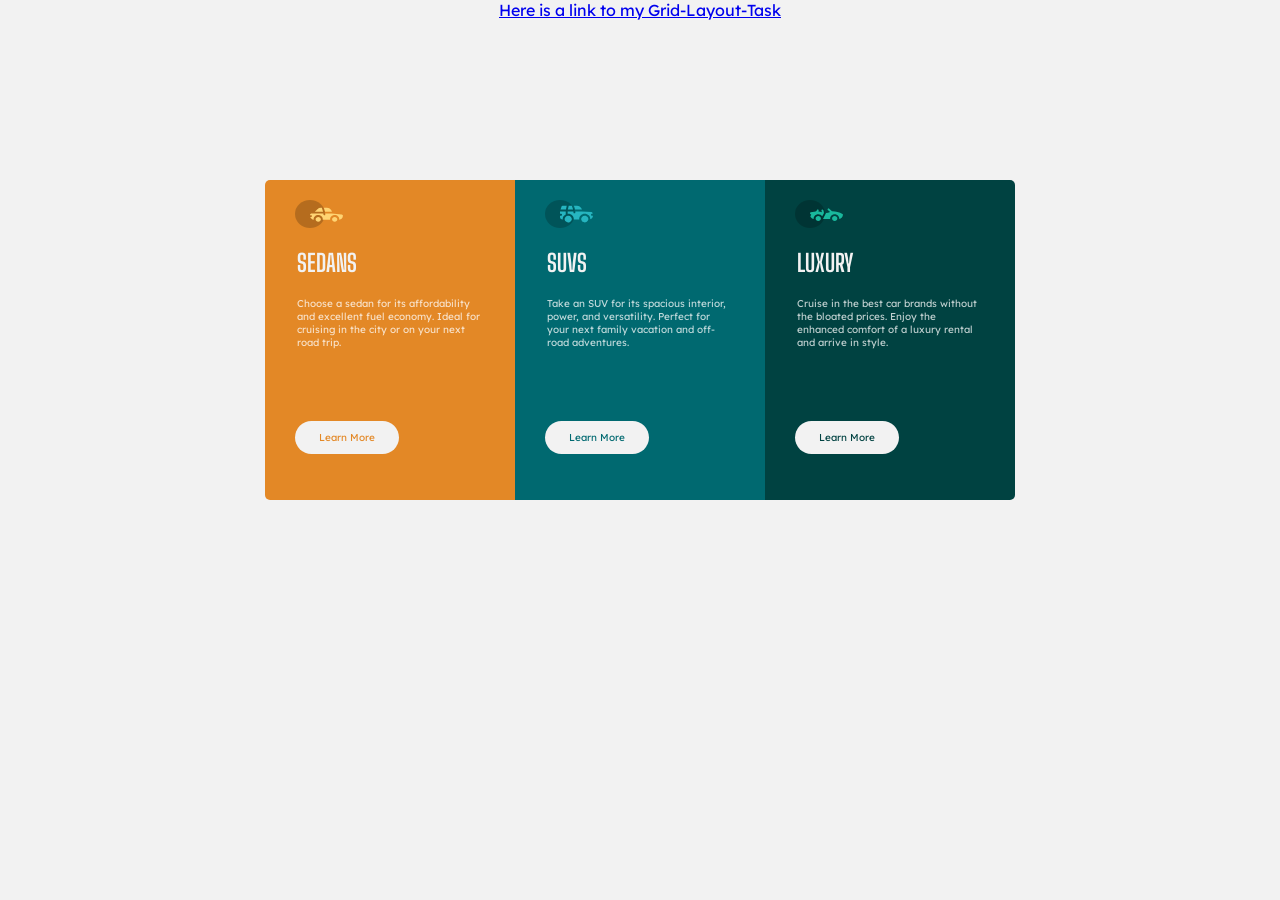
<file: index.html>
<!DOCTYPE html>
<html lang="en">
<head>
    <meta charset="UTF-8">
    <meta http-equiv="X-UA-Compatible" content="IE=edge">
    <meta name="viewport" content="width=device-width, initial-scale=1.0">
    <title>Zuri Flexbox Layout</title>
    <link rel="stylesheet" href="style.css">
    <link href="https://fonts.googleapis.com/css2?family=Big+Shoulders+Display:wght@700&family=Lexend+Deca&display=swap" rel="stylesheet">
</head>
<body>
    <section class="hero">
        <div class="container">
            <div class="main-content">
                <a href="https://perpy-del.github.io/Zuri-Grid-Layout/grid.html" target="_blank" class="grid">
                    Here is a link to my Grid-Layout-Task
                </a>
                <div class="grid-layout">
                <div class="first-card">
                    <div class="logo-sedans">
                        <img src="images/icon-sedans.svg" alt="sedans">
                    </div>

                    <div class="text-sedans">
                        <h2>SEDANS</h2>
                        <p>Choose a sedan for its affordability and excellent fuel economy. Ideal for cruising in the city or on your next road trip. </p>
                    </div>

                    <div class="btn-sedans">
                        <a href ='#sedans' class="btn-firstcard">
                            Learn More
                        </a>
                    </div>
                </div>

                <div class="second-card">
                    <div class="logo-suvs">
                        <img src="images/icon-suvs.svg" alt="suvs">
                    </div>

                    <div class="text-suvs">
                        <h2>SUVS</h2>
                        <p> Take an SUV for its spacious interior, power, and versatility. Perfect for your next family vacation and off-road adventures. </p>
                    </div>

                    <div class="btn-suvs">
                        <a href ='#suvs' class="btn-secondcard">
                            Learn More
                        </a>
                    </div>
                </div>

                <div class="third-card">
                    <div class="logo-luxury">
                        <img src="images/icon-luxury.svg" alt="luxury">
                    </div>

                    <div class="text-luxury">
                        <h2>LUXURY</h2>
                        <p> Cruise in the best car brands without the bloated prices. Enjoy the enhanced comfort of a luxury rental and arrive in style. </p>
                    </div>

                    <div class="btn-luxury">
                        <a href ='#luxury' class="btn-thirdcard">
                            Learn More
                        </a>
                    </div>
                </div>
                </div>
            </div>
        </div>
    </section>
</body>
</html>
</file>
<file: style.css>
body {
    background-color: hsl(0, 0%, 95%);
    margin: 0;
    padding: 0;
    box-sizing: border-box;
}

.grid {
    font-family: 'Lexend Deca', sans-serif;
    margin-top: auto;
}

.first-card{
    width: 250px;
    height: 320px;
    background-color: hsl(31, 77%, 52%);
    border-radius: 5px 0 0 5px;
}

.second-card{
    width: 250px;
    height: 320px;
    background-color: hsl(184, 100%, 22%);
}

.third-card{
    width: 250px;
    height: 320px;
    background-color: hsl(179, 100%, 13%);
    border-radius: 0 5px 5px 0;
}

.main-content {
    display: flex;
    /* margin: 10rem auto; */
    margin-top: auto;
    align-items: center;
    justify-content: center;
    flex-direction: column;
}

.grid-layout {
    display: flex;
    margin: 10rem auto;
    align-items: center;
    justify-content: center;
    flex-direction: row;
}
.logo-sedans {
    display: flex;
    padding: 1.25em 0 0 1.85em;
    align-items: center;
}

img {
    width: 48px;
    height: 28px;
}

.text-sedans {
    padding: 0 2em 3em 2em;
}

h2 {
    font-family: 'Poppins' sans-serif;
    font-weight: 700;
    color: hsl(0, 0%, 95%);
    font-family: 'Big Shoulders Display', cursive;
}

p {
    font-family: 'Lexend Deca' sans-serif;
    font-weight: 400;
    font-size: 10px;
    color: hsla(0, 0%, 100%, 0.75);
    font-family: 'Lexend Deca', sans-serif;
}

.btn-sedans {
padding: 1.25em 1.85em;
}

.btn-firstcard {
    border-radius: hsl(0, 0%, 95%);
    border-radius: 100px;
    background-color: hsl(0, 0%, 95%);
    border-color: hsl(0, 0%, 95%);
    font-family: 'Lexend Deca', sans-serif;
    font-size: 10px;
    color: hsl(31, 77%, 52%);
    text-decoration: none;
    padding: 10px 24px;
}

.btn-firstcard:hover {
    color: white;
    background-color: transparent;
    border: 1px solid white;
}

.logo-suvs {
    display: flex;
    padding: 1.25em 0 0 1.85em;
    align-items: center;
}

.text-suvs {
    padding: 0 2em 3em 2em;
}

.btn-suvs {
    padding: 1.25em 1.85em;
}

.btn-secondcard {
    border-radius: hsl(0, 0%, 95%);
    border-radius: 100px;
    background-color: hsl(0, 0%, 95%);
    border-color: hsl(0, 0%, 95%);
    font-family: 'Lexend Deca', sans-serif;
    font-size: 10px;
    color: hsl(184, 100%, 22%);
    text-decoration: none;
    padding: 10px 24px;
}

.btn-secondcard:hover {
    color: white;
    background-color: transparent;
    border: 1px solid white;
}

.logo-luxury {
    display: flex;
    padding: 1.25em 0 0 1.85em;
    align-items: center;
}

.text-luxury {
    padding: 0 2em 3em 2em;
}

.btn-luxury {
    padding: 1.25em 1.85em;
}

.btn-thirdcard {
    border-radius: hsl(0, 0%, 95%);
    border-radius: 100px;
    background-color: hsl(0, 0%, 95%);
    border-color: hsl(0, 0%, 95%);
    font-family: 'Lexend Deca', sans-serif;
    font-size: 10px;
    color: hsl(179, 100%, 13%);
    text-decoration: none;
    padding: 10px 24px;
}

.btn-thirdcard:hover {
    color: white;
    background-color: transparent;
    border: 1px solid white;
}
</file>
